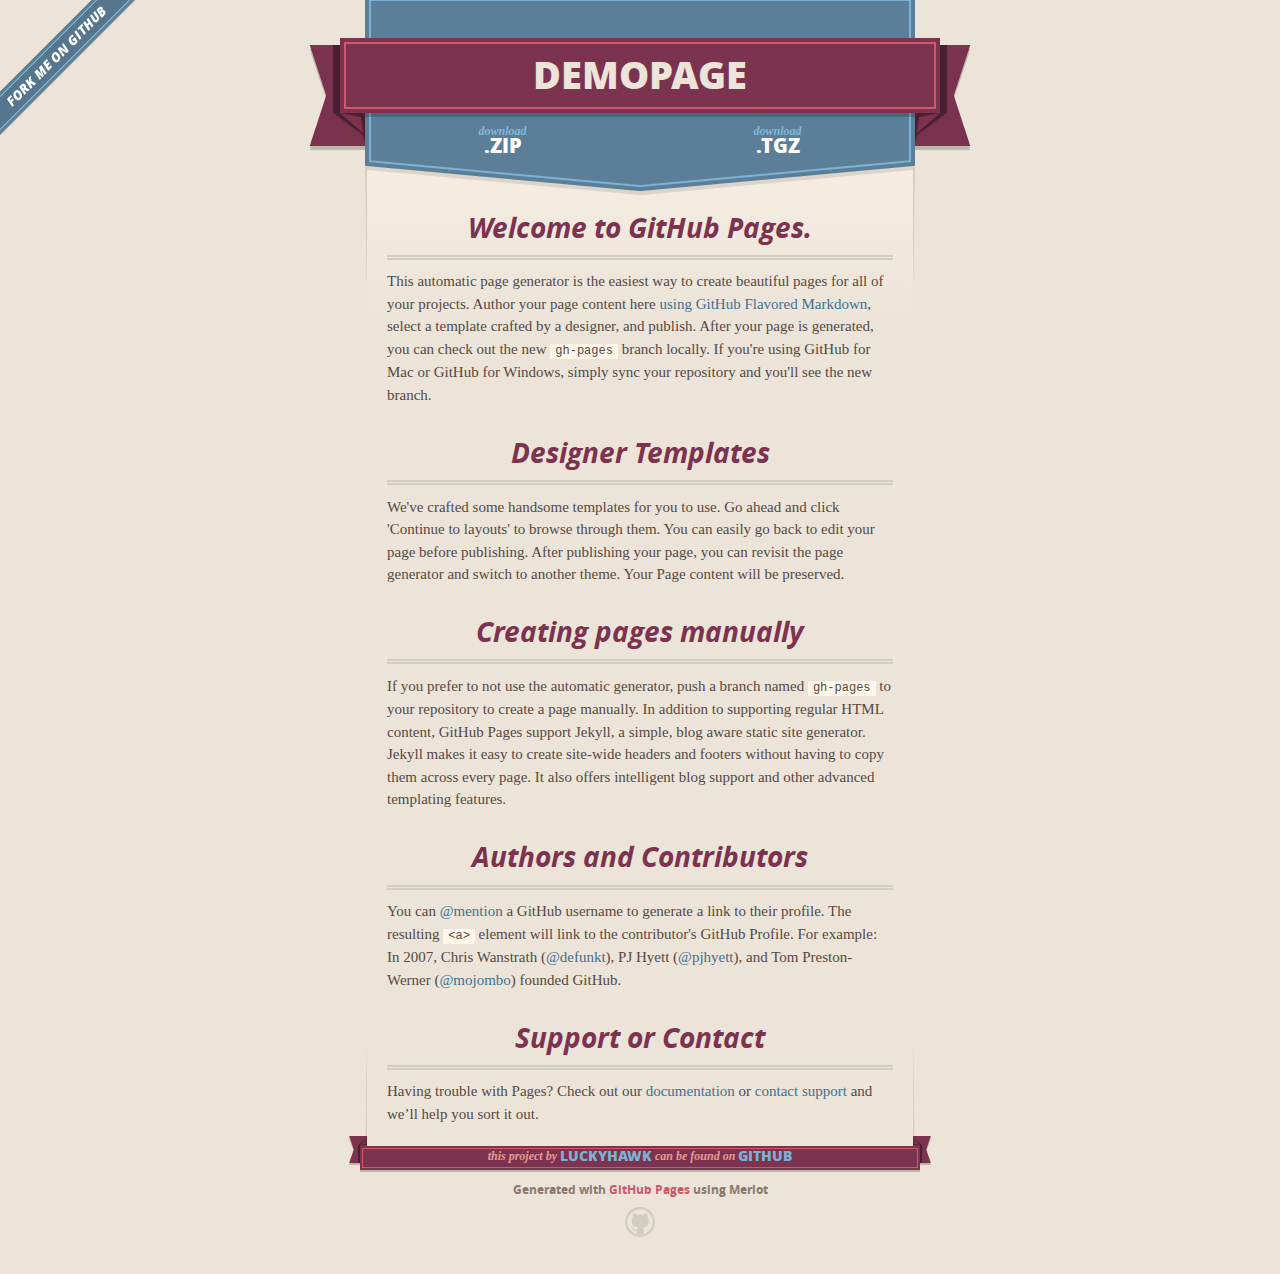
<file: index.html>
<!DOCTYPE html>
<html>
  <head>
    <meta charset='utf-8'>
    <meta http-equiv="X-UA-Compatible" content="chrome=1">
    <meta name="viewport" content="width=640">

    <link rel="stylesheet" href="stylesheets/core.css" media="screen">
    <link rel="stylesheet" href="stylesheets/mobile.css" media="handheld, only screen and (max-device-width:640px)">
    <link rel="stylesheet" href="stylesheets/github-light.css">

    <script type="text/javascript" src="javascripts/modernizr.js"></script>
    <script type="text/javascript" src="https://ajax.googleapis.com/ajax/libs/jquery/1.7.1/jquery.min.js"></script>
    <script type="text/javascript" src="javascripts/headsmart.min.js"></script>
    <script type="text/javascript">
      $(document).ready(function () {
        $('#main_content').headsmart()
      })
    </script>
    <title>Demopage by LuckyHawk</title>
  </head>

  <body>
    <a id="forkme_banner" href="https://github.com/LuckyHawk/demopage">View on GitHub</a>
    <div class="shell">

      <header>
        <span class="ribbon-outer">
          <span class="ribbon-inner">
            <h1>Demopage</h1>
            <h2></h2>
          </span>
          <span class="left-tail"></span>
          <span class="right-tail"></span>
        </span>
      </header>

      <section id="downloads">
        <span class="inner">
          <a href="https://github.com/LuckyHawk/demopage/zipball/master" class="zip"><em>download</em> .ZIP</a><a href="https://github.com/LuckyHawk/demopage/tarball/master" class="tgz"><em>download</em> .TGZ</a>
        </span>
      </section>


      <span class="banner-fix"></span>


      <section id="main_content">
        <h3>
<a id="welcome-to-github-pages" class="anchor" href="#welcome-to-github-pages" aria-hidden="true"><span class="octicon octicon-link"></span></a>Welcome to GitHub Pages.</h3>

<p>This automatic page generator is the easiest way to create beautiful pages for all of your projects. Author your page content here <a href="https://guides.github.com/features/mastering-markdown/">using GitHub Flavored Markdown</a>, select a template crafted by a designer, and publish. After your page is generated, you can check out the new <code>gh-pages</code> branch locally. If you're using GitHub for Mac or GitHub for Windows, simply sync your repository and you'll see the new branch.</p>

<h3>
<a id="designer-templates" class="anchor" href="#designer-templates" aria-hidden="true"><span class="octicon octicon-link"></span></a>Designer Templates</h3>

<p>We've crafted some handsome templates for you to use. Go ahead and click 'Continue to layouts' to browse through them. You can easily go back to edit your page before publishing. After publishing your page, you can revisit the page generator and switch to another theme. Your Page content will be preserved.</p>

<h3>
<a id="creating-pages-manually" class="anchor" href="#creating-pages-manually" aria-hidden="true"><span class="octicon octicon-link"></span></a>Creating pages manually</h3>

<p>If you prefer to not use the automatic generator, push a branch named <code>gh-pages</code> to your repository to create a page manually. In addition to supporting regular HTML content, GitHub Pages support Jekyll, a simple, blog aware static site generator. Jekyll makes it easy to create site-wide headers and footers without having to copy them across every page. It also offers intelligent blog support and other advanced templating features.</p>

<h3>
<a id="authors-and-contributors" class="anchor" href="#authors-and-contributors" aria-hidden="true"><span class="octicon octicon-link"></span></a>Authors and Contributors</h3>

<p>You can <a href="https://github.com/blog/821" class="user-mention">@mention</a> a GitHub username to generate a link to their profile. The resulting <code>&lt;a&gt;</code> element will link to the contributor's GitHub Profile. For example: In 2007, Chris Wanstrath (<a href="https://github.com/defunkt" class="user-mention">@defunkt</a>), PJ Hyett (<a href="https://github.com/pjhyett" class="user-mention">@pjhyett</a>), and Tom Preston-Werner (<a href="https://github.com/mojombo" class="user-mention">@mojombo</a>) founded GitHub.</p>

<h3>
<a id="support-or-contact" class="anchor" href="#support-or-contact" aria-hidden="true"><span class="octicon octicon-link"></span></a>Support or Contact</h3>

<p>Having trouble with Pages? Check out our <a href="https://help.github.com/pages">documentation</a> or <a href="https://github.com/contact">contact support</a> and we’ll help you sort it out.</p>
      </section>

      <footer>
        <span class="ribbon-outer">
          <span class="ribbon-inner">
            <p>this project by <a href="https://github.com/LuckyHawk">LuckyHawk</a> can be found on <a href="https://github.com/LuckyHawk/demopage">GitHub</a></p>
          </span>
          <span class="left-tail"></span>
          <span class="right-tail"></span>
        </span>
        <p>Generated with <a href="https://pages.github.com">GitHub Pages</a> using Merlot</p>
        <span class="octocat"></span>
      </footer>

    </div>

    
  </body>
</html>
</file>
<file: stylesheets/core.css>
@import url("screen.css");
@import url("non-screen.css") handheld;
@import url("non-screen.css") only screen and (max-device-width:640px);
</file>
<file: stylesheets/mobile.css>
/* Generated by Font Squirrel (http://www.fontsquirrel.com) on February 9, 2012 */


@font-face {
  font-family: 'Open Sans';
  src: url('../fonts/opensans-regular-webfont.eot');
  src: url('../fonts/opensans-regular-webfont.eot?#iefix') format('embedded-opentype'),
       url('../fonts/opensans-regular-webfont.woff') format('woff'),
       url('../fonts/opensans-regular-webfont.ttf') format('truetype'),
       url('../fonts/opensans-regular-webfont.svg#OpenSansRegular') format('svg');
  font-weight: normal;
  font-style: normal;
}

@font-face {
  font-family: 'Open Sans';
  src: url('../fonts/opensans-italic-webfont.eot');
  src: url('../fonts/opensans-italic-webfont.eot?#iefix') format('embedded-opentype'),
       url('../fonts/opensans-italic-webfont.woff') format('woff'),
       url('../fonts/opensans-italic-webfont.ttf') format('truetype'),
       url('../fonts/opensans-italic-webfont.svg#OpenSansItalic') format('svg');
  font-weight: normal;
  font-style: italic;
}

@font-face {
  font-family: 'Open Sans';
  src: url('../fonts/opensans-bold-webfont.eot');
  src: url('../fonts/opensans-bold-webfont.eot?#iefix') format('embedded-opentype'),
       url('../fonts/opensans-bold-webfont.woff') format('woff'),
       url('../fonts/opensans-bold-webfont.ttf') format('truetype'),
       url('../fonts/opensans-bold-webfont.svg#OpenSansBold') format('svg');
  font-weight: bold;
  font-style: normal;
}

@font-face {
  font-family: 'Open Sans';
  src: url('../fonts/opensans-bolditalic-webfont.eot');
  src: url('../fonts/opensans-bolditalic-webfont.eot?#iefix') format('embedded-opentype'),
       url('../fonts/opensans-bolditalic-webfont.woff') format('woff'),
       url('../fonts/opensans-bolditalic-webfont.ttf') format('truetype'),
       url('../fonts/opensans-bolditalic-webfont.svg#OpenSansBoldItalic') format('svg');
  font-weight: bold;
  font-style: italic;
}

@font-face {
  font-family: 'Open Sans';
  src: url('../fonts/opensans-extrabold-webfont.eot');
  src: url('../fonts/opensans-extrabold-webfont.eot?#iefix') format('embedded-opentype'),
       url('../fonts/opensans-extrabold-webfont.woff') format('woff'),
       url('../fonts/opensans-extrabold-webfont.ttf') format('truetype'),
       url('../fonts/opensans-extrabold-webfont.svg#OpenSansExtrabold') format('svg');
  font-weight: bolder;
  font-style: normal;
}


/* http://meyerweb.com/eric/tools/css/reset/ 
   v2.0 | 20110126
   License: none (public domain)
*/

html, body, div, span, applet, object, iframe,
h1, h2, h3, h4, h5, h6, p, blockquote, pre,
a, abbr, acronym, address, big, cite, code,
del, dfn, em, img, ins, kbd, q, s, samp,
small, strike, strong, sub, sup, tt, var,
b, u, i, center,
dl, dt, dd, ol, ul, li,
fieldset, form, label, legend,
table, caption, tbody, tfoot, thead, tr, th, td,
article, aside, canvas, details, embed, 
figure, figcaption, footer, header, hgroup, 
menu, nav, output, ruby, section, summary,
time, mark, audio, video {
  margin: 0;
  padding: 0;
  border: 0;
  font-size: 100%;
  font: inherit;
  vertical-align: baseline;
}
/* HTML5 display-role reset for older browsers */
article, aside, details, figcaption, figure, 
footer, header, hgroup, menu, nav, section {
  display: block;
}
body {
  line-height: 1;
}
ol, ul {
  list-style: none;
}
blockquote, q {
  quotes: none;
}
blockquote:before, blockquote:after,
q:before, q:after {
  content: '';
  content: none;
}
table {
  border-collapse: collapse;
  border-spacing: 0;
}

header, footer, section {
  display: block;
  position: relative;
}

/* STYLES */

div.shell {
  display: block;
  width: 640px;
  margin: 0 auto;
}

a#forkme_banner {
  display: none;
}

/* header */

header {
  position: relative;
  z-index: 2;
  margin: 0;
  max-width: 640px;
  top: 51px;
}

header span.ribbon-inner {
  position: relative;
  display: block;
  background-color: #cd596b;
  border: 8px solid #7c334f;
  padding: 6px;
  z-index: 1;
}

header span.left-tail, header span.right-tail {
  position: relative;
  display: block;
  width: 19px;
  height: 10px;
  background: transparent url(../images/ribbon-tail-sprite-2x.png) 0 0 no-repeat;
  position: absolute;
  bottom: -10px;
  z-index: 0;
}

header span.left-tail {
  background-position: 0 0;
  left: 0;
}

header span.right-tail {
  background-position: -19px 0;
  right: 0;
}

header h1 {
  background-color: #7c334f;
  font-size: 2em;
  font-weight: bolder;
  font-style: normal;
  text-transform: uppercase;
  color: #ece4d8;
  text-align: center;
  line-height:1;  
  padding: 14px 20px 0;
}

header h2 {
  background-color: #7c334f;
  font: bold italic .85em/1.5 Georgia, Times, “Times New Roman”, serif;
  color: #e69b95;
  padding-bottom: 14px;
  margin-top: -3px;
  text-align: center;
}

section#downloads {
  position: relative;
  display: block;
  height: 171px;
  width: 602px;
  padding-bottom: 150px;
  margin: 51px auto -250px;
  z-index: 1;
  background: transparent url(../images/shield.png) center 0 no-repeat;
}

section#downloads a {
  display: none;
}

span.banner-fix {
  background: transparent url(../images/shield-fallback.png) center top no-repeat;
  display: block;
  height: 31px;
  position: absolute;
  width: 640px;
  top: 20px;

}

section#main_content {
  z-index: 2;
  padding: 20px 40px 0;
  min-height:185px;
}

/* footer */

footer {
  background: none;
  padding-top: 104px;
  margin: -94px auto 40px;
  max-width:640px;
  text-align: center;
}

footer span.ribbon-outer {
  display: block;
  position: relative;
  border-bottom: 2px solid #bdb6ad;
}

footer span.ribbon-inner {
  position: relative;
  display: block;
  background-color: #cd596b;
  border: 8px solid #7c334f;
  padding: 6px;
  z-index: 1;
}

footer p {
  font-family: 'Open Sans', sans-serif;
  font-weight: bold;
  font-size: .6em;
  color: #8b786f;
}

footer a {
  color: #cd596b;
}

footer span.ribbon-inner p {
  background-color: #7c334f;
  margin: 0;
  color: #e69b95;
  font: bold italic 22px/1 Georgia, Times, “Times New Roman”, serif;
  height: auto;
  line-height: 1.1;
  padding: 20px 0px 10px;
}

footer span.ribbon-inner a {
  display: block;
  position: relative;
  bottom: 0;
  color: #7eb0d2;
  font-family: 'Open Sans', sans-serif;
  text-transform: uppercase;
  font-style: normal;
  font-weight: bolder;
  font-size: 38px;
  padding-bottom: 10px;
}

footer span.ribbon-inner a:hover {
  color: #7eb0d2;
}

footer span.left-tail, footer span.right-tail {
  position: relative;
  display: block;
  width: 23px;
  height: 126px;
  background: transparent url(../images/small-ribbon-tail-sprite-2x.png) 0 0 no-repeat;
  position: absolute;
  top: -126px;
  z-index: 0;
}

footer span.left-tail {
  background-position: 0 0;
  left: 0;
}

footer span.right-tail {
  background-position: -23px 0;
  right: 0;
}

footer span.octocat {
  background: transparent url(../images/octocat-2x.png) 0 0 no-repeat;
  display: block;
  width: 60px;
  height: 60px;
  margin: 20px auto 0;}

/* content */

body {
  background: #ece4d8;
  font: normal normal 30px/1.5 Georgia, Palatino,” Palatino Linotype”, Times, “Times New Roman”, serif;
  color: #544943;
  -webkit-font-smoothing: antialiased;
}

a, a:hover {
  color: #417090;
}

a {
  text-decoration: none;
}

a:hover {
  text-decoration: underline;
}

h1,h2,h3,h4,h5,h6 {
  font-family: 'Open Sans', sans-serif;
  font-weight: bold;
}

p {
  margin: .7em 0 0;
}

strong {
  font-weight: bold;
}

em {
  font-style: italic;
}

ol {
  margin: .7em 0;
  list-style-type: decimal;
  padding-left: 1.35em;
}

ul {
  margin: .7em 0;
  padding-left: 1.35em;
}

ul li {
  padding-left: 20px;
  background: transparent url(../images/chevron-2x.png) left 15px no-repeat;
}

blockquote {
  font-family: 'Open Sans', sans-serif;
  margin: 20px 0;
  color: #8b786f;
  padding-left: 1.35em;
  background: transparent url('../images/blockquote-gfx-2x.png') 0 8px no-repeat;
}

img {
  -webkit-box-shadow: 0px 4px 0px #bdb6ad;
  -moz-box-shadow: 0px 4px 0px #bdb6ad;
  box-shadow: 0px 4px 0px #bdb6ad;
  border: 4px solid #fff6e9;
  max-width: 556px;
}

hr {
  border: none;
  outline: none;
  height: 42px;
  background: transparent url('../images/hr-2x.jpg') center center repeat-x;
  margin: 0 0 20px;
}

code {
  background: #fff6e9;
  font: normal normal .9em/1.7 "Lucida Sans Typewriter", "Lucida Console", Monaco, "Bitstream Vera Sans Mono", monospace;
  padding: 0 5px 1px;
}

pre {
  margin: 10px 0 20px;
  padding: .7em;
  background: #fff6e9;
  border-bottom: 4px solid #bdb6ad;
  font: normal normal .9em/1.7 "Lucida Sans Typewriter", "Lucida Console", Monaco, "Bitstream Vera Sans Mono", monospace;
  overflow: auto;
}

table {
  background: #fff6e9;
  display: table;
  width: 100%;
  border-collapse: separate;
  border-bottom: 4px solid #bdb6ad;
  margin: 10px 0;
}

tr {
  display: table-row;
}

th {
  display: table-cell;
  padding: 2px 10px;
  border: solid #ece4d8;
  border-width: 0 4px 4px 0;
  color: #cd596b;
  font-family: 'Open Sans', sans-serif;
  font-weight: bold;
  font-size: .85em;
}

td {
  display: table-cell;
  padding: 0 .7em;
  border: solid #ece4d8;
  border-width: 0 4px 4px 0;
}

td:last-child, th:last-child {
  border-right: none;
}

tr:last-child td {
  border-bottom: none;
}

dl {
  margin: .7em 0 20px;
}

dt {
  font-family: 'Open Sans', sans-serif;
  font-weight: bold;
}

dd {
  padding-left: 1.35em;
}

dd p:first-child {
  margin-top: 0;
}

/* Content based headers */

#main_content > .header-level-1:first-child,
#main_content > .header-level-2:first-child,
#main_content > .header-level-3:first-child,
#main_content > .header-level-4:first-child,
#main_content > .header-level-5:first-child,
#main_content > .header-level-6:first-child {
  margin-top: 0;
}

.header-level-1 {
  font-size: 1.85em;
  border-bottom: .2em double #d3ccc1;
  color: #7c334f;
  text-align: center;
  font-style: italic;
  margin: 1.1em 0 .38em;
  line-height: 1.2;
  padding-bottom: 10px
}

.header-level-2 {
  font-size: 1.58em;
  color: #7c334f;
  margin: .95em 0 .5em;
  border-bottom: .1em solid #D3CCC1;
  line-height: 1.2;
  padding-bottom: 10px
}

.header-level-3 {
  margin: 20px 0 10px;
  font-size: 1.45em;
}

.header-level-4 {
  margin: .6em 0;
  font-size: 1.2em;
  color: #cd596b;
}

.header-level-5 {
  margin: .7em 0;
  font-size: 1em;
  color: #8b786f;
}

.header-level-6 {
  margin: .8em 0;
  font-size: .85em;
  font-style: italic;
}
</file>
<file: stylesheets/github-light.css>
/*
   Copyright 2014 GitHub Inc.

   Licensed under the Apache License, Version 2.0 (the "License");
   you may not use this file except in compliance with the License.
   You may obtain a copy of the License at

       http://www.apache.org/licenses/LICENSE-2.0

   Unless required by applicable law or agreed to in writing, software
   distributed under the License is distributed on an "AS IS" BASIS,
   WITHOUT WARRANTIES OR CONDITIONS OF ANY KIND, either express or implied.
   See the License for the specific language governing permissions and
   limitations under the License.

*/

.pl-c /* comment */ {
  color: #969896;
}

.pl-c1      /* constant, markup.raw, meta.diff.header, meta.module-reference, meta.property-name, support, support.constant, support.variable, variable.other.constant */,
.pl-s .pl-v /* string variable */ {
  color: #0086b3;
}

.pl-e  /* entity */,
.pl-en /* entity.name */ {
  color: #795da3;
}

.pl-s .pl-s1 /* string source */,
.pl-smi      /* storage.modifier.import, storage.modifier.package, storage.type.java, variable.other, variable.parameter.function */ {
  color: #333;
}

.pl-ent /* entity.name.tag */ {
  color: #63a35c;
}

.pl-k /* keyword, storage, storage.type */ {
  color: #a71d5d;
}

.pl-pds              /* punctuation.definition.string, string.regexp.character-class */,
.pl-s                /* string */,
.pl-s .pl-pse .pl-s1 /* string punctuation.section.embedded source */,
.pl-sr               /* string.regexp */,
.pl-sr .pl-cce       /* string.regexp constant.character.escape */,
.pl-sr .pl-sra       /* string.regexp string.regexp.arbitrary-repitition */,
.pl-sr .pl-sre       /* string.regexp source.ruby.embedded */ {
  color: #183691;
}

.pl-v /* variable */ {
  color: #ed6a43;
}

.pl-id /* invalid.deprecated */ {
  color: #b52a1d;
}

.pl-ii /* invalid.illegal */ {
  background-color: #b52a1d;
  color: #f8f8f8;
}

.pl-sr .pl-cce /* string.regexp constant.character.escape */ {
  color: #63a35c;
  font-weight: bold;
}

.pl-ml /* markup.list */ {
  color: #693a17;
}

.pl-mh        /* markup.heading */,
.pl-mh .pl-en /* markup.heading entity.name */,
.pl-ms        /* meta.separator */ {
  color: #1d3e81;
  font-weight: bold;
}

.pl-mq /* markup.quote */ {
  color: #008080;
}

.pl-mi /* markup.italic */ {
  color: #333;
  font-style: italic;
}

.pl-mb /* markup.bold */ {
  color: #333;
  font-weight: bold;
}

.pl-md /* markup.deleted, meta.diff.header.from-file */ {
  background-color: #ffecec;
  color: #bd2c00;
}

.pl-mi1 /* markup.inserted, meta.diff.header.to-file */ {
  background-color: #eaffea;
  color: #55a532;
}

.pl-mdr /* meta.diff.range */ {
  color: #795da3;
  font-weight: bold;
}

.pl-mo /* meta.output */ {
  color: #1d3e81;
}
</file>
